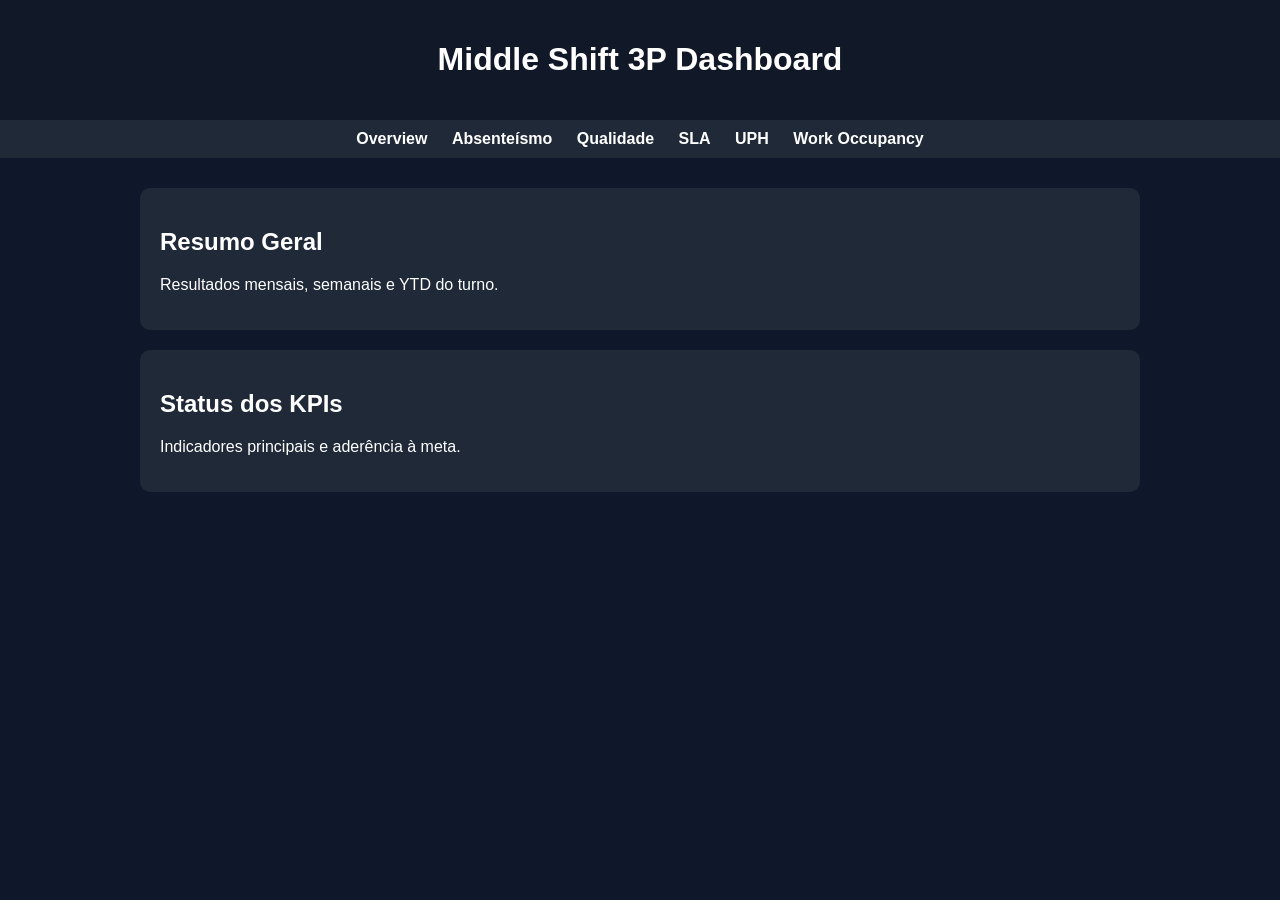
<file: index.html>
<!DOCTYPE html>
<html lang="pt-BR">
<head>
  <meta charset="UTF-8">
  <title>Middle Shift Dashboard</title>
  <link rel="stylesheet" href="style.css">
</head>

<body>

<header>
  <h1>Middle Shift 3P Dashboard</h1>
</header>

<nav>
  <a href="index.html">Overview</a>
  <a href="absenteismo.html">Absenteísmo</a>
  <a href="qualidade.html">Qualidade</a>
  <a href="sla.html">SLA</a>
  <a href="uph.html">UPH</a>
  <a href="work-occupancy.html">Work Occupancy</a>
</nav>

<main>

  <div class="card">
    <h2>Resumo Geral</h2>
    <p>Resultados mensais, semanais e YTD do turno.</p>
  </div>

  <div class="card">
    <h2>Status dos KPIs</h2>
    <p>Indicadores principais e aderência à meta.</p>
  </div>

</main>

</body>
</html>
</file>
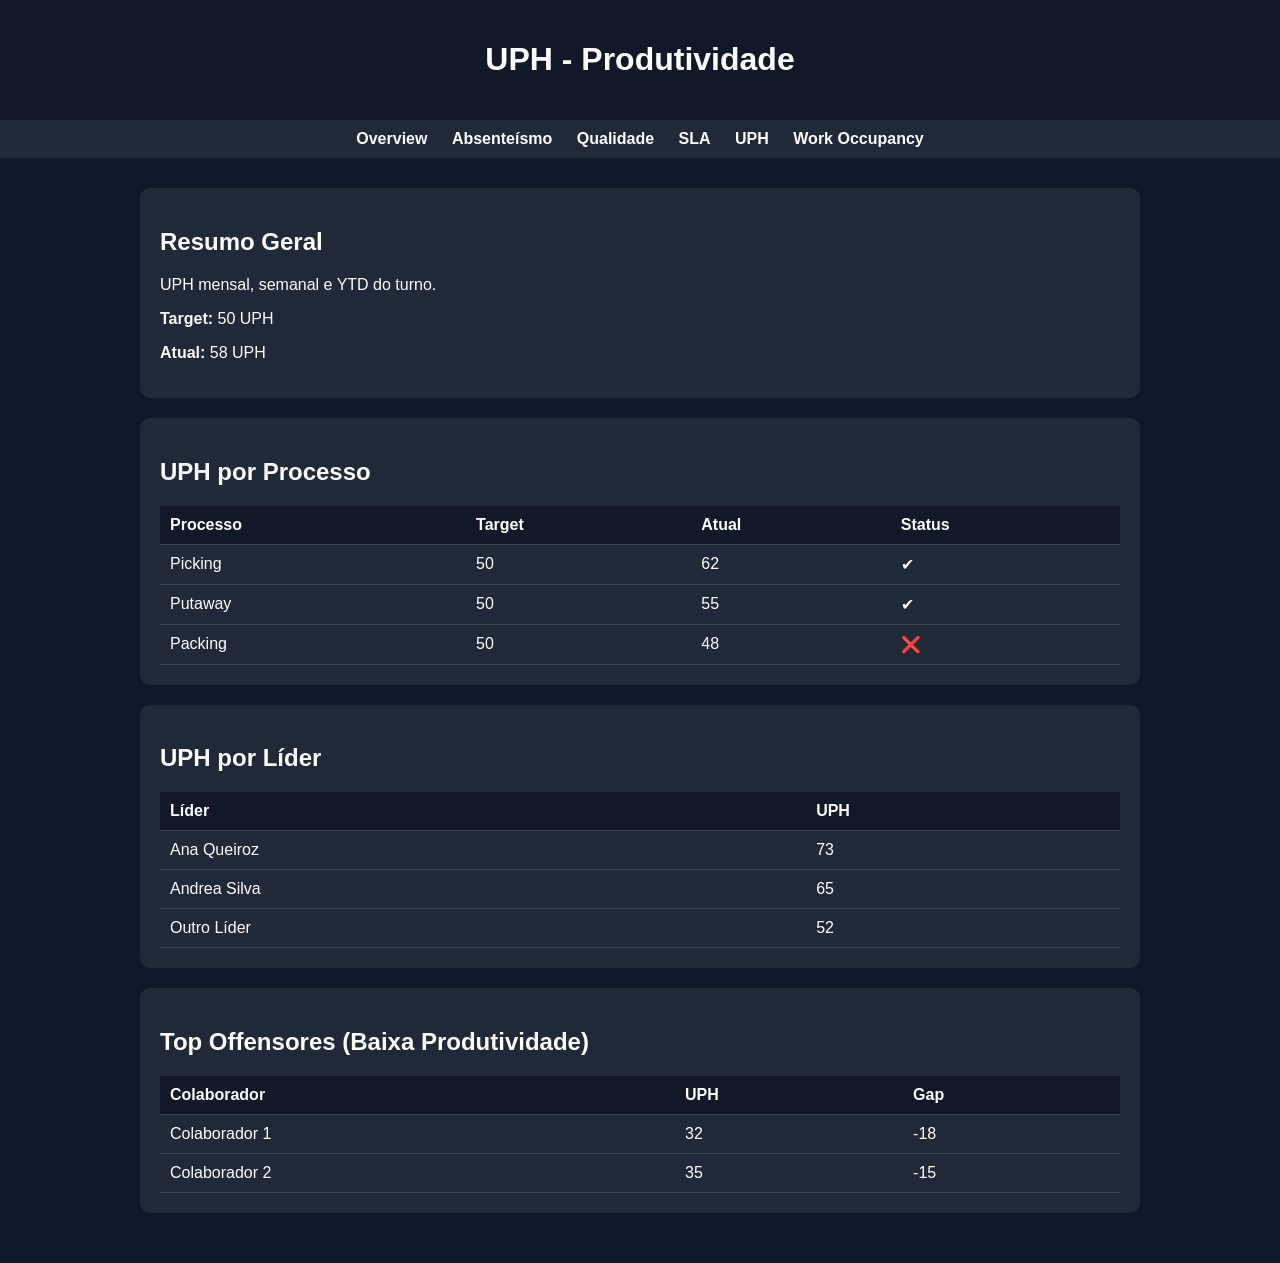
<file: uph.html>
<!DOCTYPE html>
<html lang="pt-BR">
<head>
  <meta charset="UTF-8">
  <title>UPH - Produtividade</title>
  <link rel="stylesheet" href="style.css">
</head>

<body>

<header>
  <h1>UPH - Produtividade</h1>
</header>

<nav>
  <a href="index.html">Overview</a>
  <a href="absenteismo.html">Absenteísmo</a>
  <a href="qualidade.html">Qualidade</a>
  <a href="sla.html">SLA</a>
  <a href="uph.html">UPH</a>
  <a href="work-occupancy.html">Work Occupancy</a>
</nav>

<main>

  <div class="card">
    <h2>Resumo Geral</h2>
    <p>UPH mensal, semanal e YTD do turno.</p>
    <p><strong>Target:</strong> 50 UPH</p>
    <p><strong>Atual:</strong> 58 UPH</p>
  </div>

  <div class="card">
    <h2>UPH por Processo</h2>
    <table>
      <tr>
        <th>Processo</th>
        <th>Target</th>
        <th>Atual</th>
        <th>Status</th>
      </tr>
      <tr>
        <td>Picking</td>
        <td>50</td>
        <td>62</td>
        <td>✔</td>
      </tr>
      <tr>
        <td>Putaway</td>
        <td>50</td>
        <td>55</td>
        <td>✔</td>
      </tr>
      <tr>
        <td>Packing</td>
        <td>50</td>
        <td>48</td>
        <td>❌</td>
      </tr>
    </table>
  </div>

  <div class="card">
    <h2>UPH por Líder</h2>
    <table>
      <tr>
        <th>Líder</th>
        <th>UPH</th>
      </tr>
      <tr>
        <td>Ana Queiroz</td>
        <td>73</td>
      </tr>
      <tr>
        <td>Andrea Silva</td>
        <td>65</td>
      </tr>
      <tr>
        <td>Outro Líder</td>
        <td>52</td>
      </tr>
    </table>
  </div>

  <div class="card">
    <h2>Top Offensores (Baixa Produtividade)</h2>
    <table>
      <tr>
        <th>Colaborador</th>
        <th>UPH</th>
        <th>Gap</th>
      </tr>
      <tr>
        <td>Colaborador 1</td>
        <td>32</td>
        <td>-18</td>
      </tr>
      <tr>
        <td>Colaborador 2</td>
        <td>35</td>
        <td>-15</td>
      </tr>
    </table>
  </div>

</main>

</body>
</html>
</file>
<file: style.css>
body {
  margin: 0;
  font-family: Arial, sans-serif;
  background: #0f172a;
  color: #fff;
}

header {
  padding: 20px;
  background: #111827;
  text-align: center;
}

nav {
  background: #1f2937;
  padding: 10px;
  text-align: center;
}

nav a {
  color: white;
  margin: 0 10px;
  text-decoration: none;
  font-weight: bold;
}

main {
  padding: 30px;
  max-width: 1000px;
  margin: auto;
}

.card {
  background: #1f2937;
  padding: 20px;
  border-radius: 10px;
  margin-bottom: 20px;
}
table {
  width: 100%;
  border-collapse: collapse;
  margin-top: 10px;
}

th, td {
  padding: 10px;
  border-bottom: 1px solid #374151;
  text-align: left;
}

th {
  background: #111827;
}
</file>
